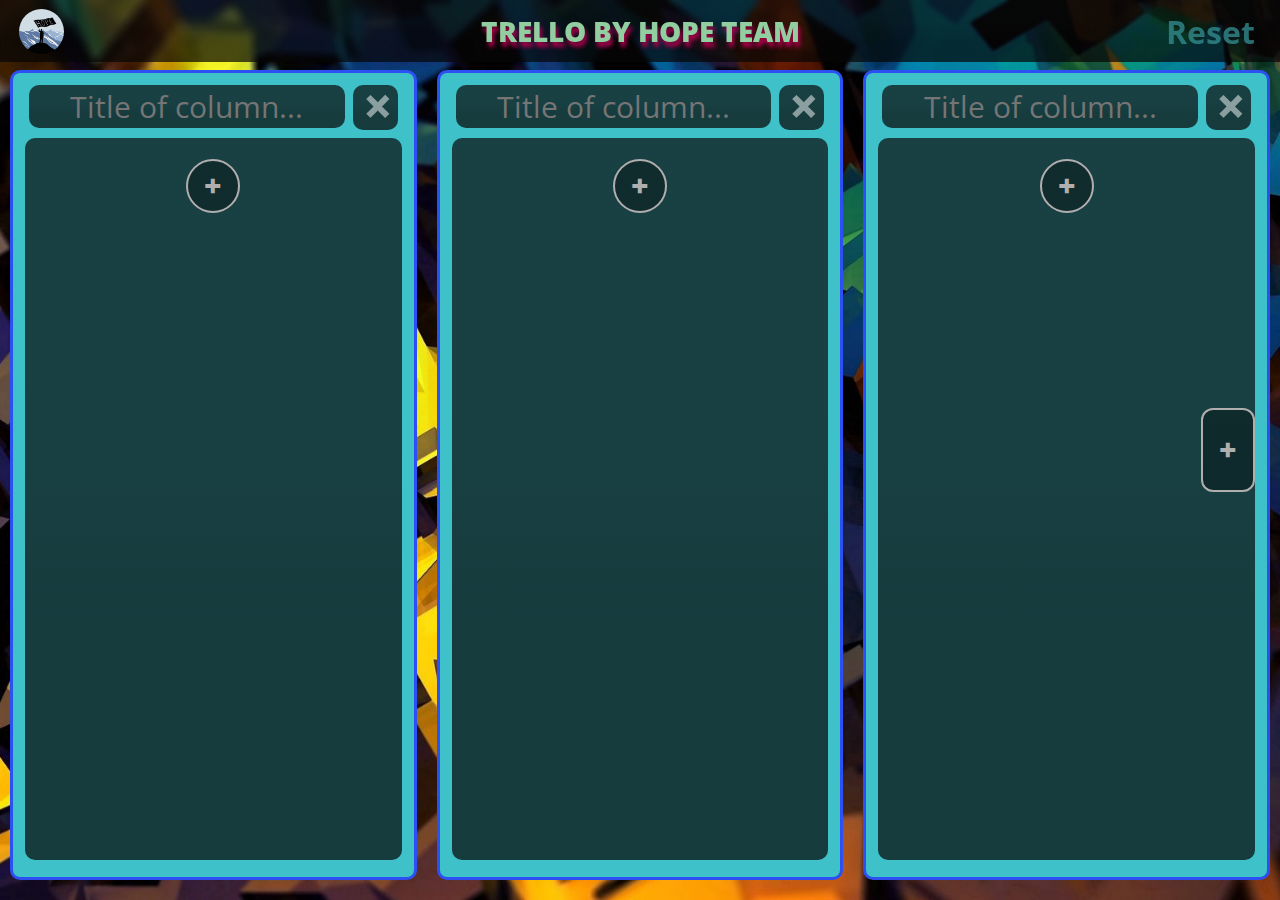
<file: index.html>
<!DOCTYPE html>
<html lang="en">
   <head>
      <meta charset="UTF-8" />
      <meta http-equiv="X-UA-Compatible" content="IE=edge" />
      <meta name="viewport" content="width=device-width, initial-scale=1.0" />
      <link rel="stylesheet" href="./css/styles.css" />
      <link rel="shortcut icon" href="./img/logo.ico" type="image/x-icon" />
      <title>test hakaton</title>
   </head>
   <body>
      <div class="wrapper__header__trello">
         <header class="trello__header">
            <div class="header__content">
               <img class="content__img" src="./img/logo.jpg" alt="logo_team" />
               <h1 class="content__title">trello by HOPE team</h1>
               <h2 class="content__reset">Reset</h2>
            </div>
         </header>
         <main class="main">
            <section class="columns">
               <div class="column">
                  <div class="column__wrapper">
                     <div class="wraper__input__btn">
                        <input type="text" placeholder="Title of column..." value="To do" class="column__title save-text" />
                        <button class="remove__column__btn"><span class="remove__column__btn__text">+</span></button>
                     </div>
                     <div class="column__wrapper-cards column__wrapper-cards--1" data-index="1">
                        <div class="column__plus-wrapper">
                           <p class="column__wrapper--plus">+</p>
                        </div>
                     </div>
                  </div>
               </div>
               <div class="column">
                  <div class="column__wrapper">
                     <div class="wraper__input__btn">
                        <input type="text" placeholder="Title of column..." value="Doing" class="column__title save-text" />
                        <button class="remove__column__btn"><span class="remove__column__btn__text">+</span></button>
                     </div>
                     <div class="column__wrapper-cards column__wrapper-cards--2" data-index="2">
                        <div class="column__plus-wrapper">
                           <p class="column__wrapper--plus">+</p>
                        </div>
                     </div>
                  </div>
               </div>
               <div class="column">
                  <div class="column__wrapper">
                     <div class="wraper__input__btn">
                        <input type="text" placeholder="Title of column..." value="Done" class="column__title save-text" />
                        <button class="remove__column__btn"><span class="remove__column__btn__text">+</span></button>
                     </div>
                     <div class="column__wrapper-cards column__wrapper-cards--3" data-index="3">
                        <div class="column__plus-wrapper">
                           <p class="column__wrapper--plus">+</p>
                        </div>
                     </div>
                  </div>
               </div>
            </section>
            <div class="column__plus-wrapper-right">
               <p class="column__wrapper-plus-right">+</p>
            </div>
         </main>
      </div>

      <script src="./js/script.js" type="module"></script>
   </body>
</html>
</file>
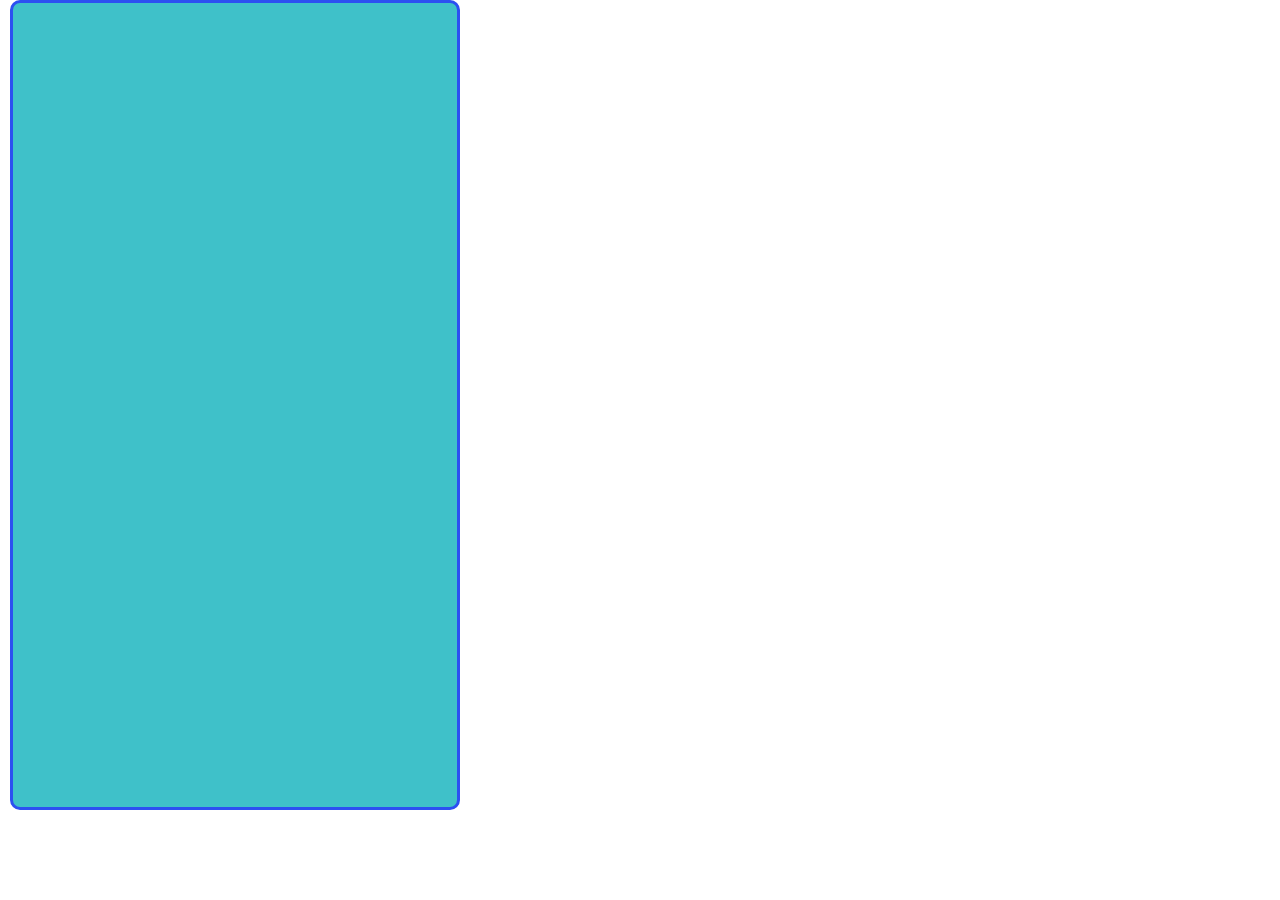
<file: card.html>
<!DOCTYPE html>
<html lang="en">
   <head>
      <link rel="stylesheet" href="./css/styles.css" />
      <meta charset="UTF-8" />
      <meta http-equiv="X-UA-Compatible" content="IE=edge" />
      <meta name="viewport" content="width=device-width, initial-scale=1.0" />
      <title>Document</title>
   </head>
   <body>
      <div class="column"></div>
      <script src="./js/script.js"></script>
   </body>
</html>
</file>
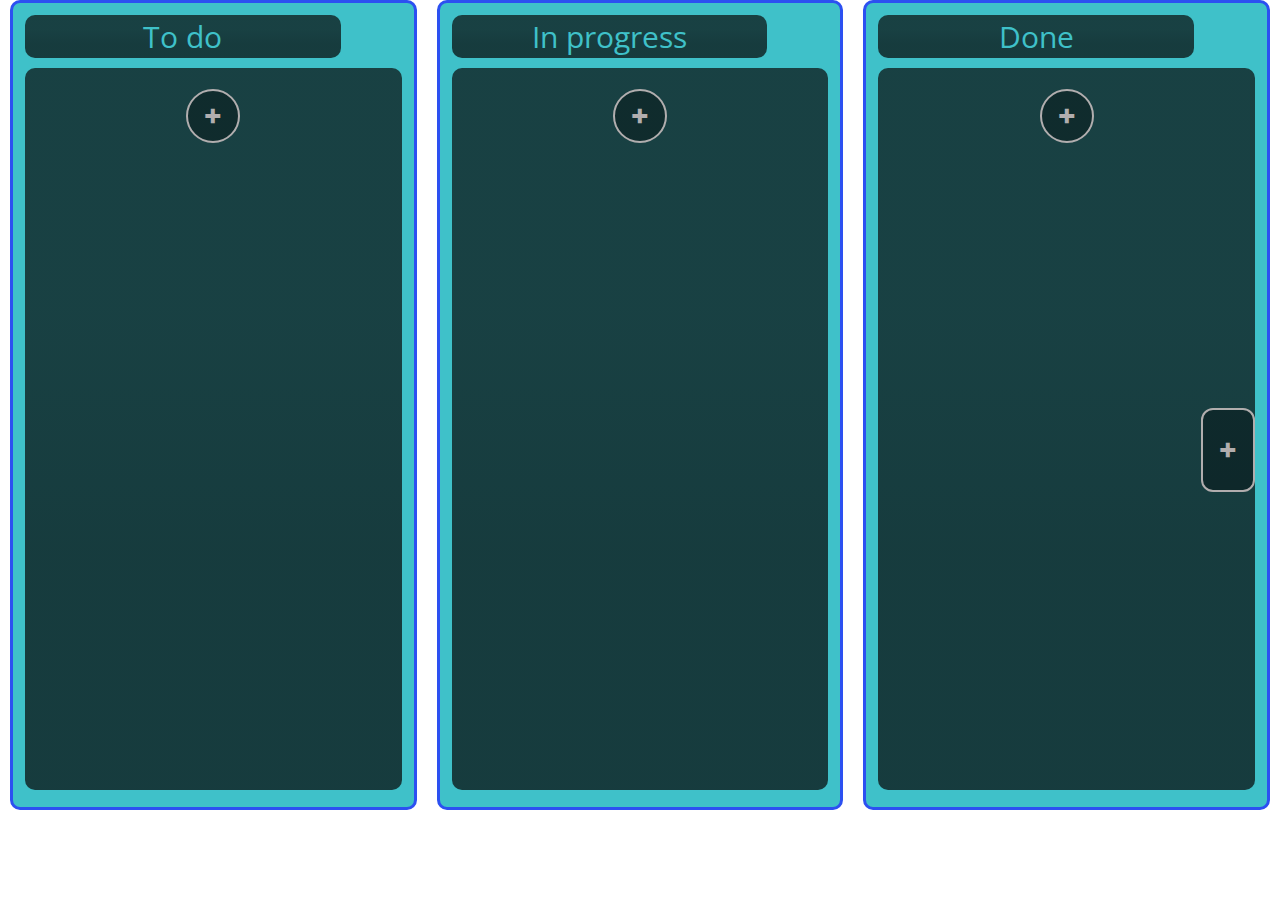
<file: column.html>
<!DOCTYPE html>
<html lang="en">
   <head>
      <meta charset="UTF-8" />
      <meta http-equiv="X-UA-Compatible" content="IE=edge" />
      <meta name="viewport" content="width=device-width, initial-scale=1.0" />
      <link rel="stylesheet" href="./css/styles.css" />
      <title>Column</title>
   </head>
   <body>
      <section class="columns">
         <div class="column">
            <div class="column__wrapper">
               <input type="text" placeholder="Your title column here..." value="To do" class="column__title" />
               <div class="column__wrapper-cards" data-index="1">
                  <div class="column__plus-wrapper">
                     <p class="column__wrapper--plus">+</p>
                  </div>
               </div>
            </div>
         </div>
         <div class="column">
            <div class="column__wrapper">
               <input type="text" placeholder="Your column title here..." value="In progress" class="column__title" />
               <div class="column__wrapper-cards" data-index="2">
                  <div class="column__plus-wrapper">
                     <p class="column__wrapper--plus">+</p>
                  </div>
               </div>
            </div>
         </div>
         <div class="column">
            <div class="column__wrapper">
               <input type="text" placeholder="Your column title here..." value="Done" class="column__title" />
               <div class="column__wrapper-cards" data-index="3">
                  <div class="column__plus-wrapper">
                     <p class="column__wrapper--plus">+</p>
                  </div>
               </div>
            </div>
         </div>
         <div class="column__plus-wrapper-right">
            <p class="column__wrapper-plus-right">+</p>
         </div>
      </section>
   </body>
</html>
</file>
<file: css/styles.css>
@import url("https://fonts.googleapis.com/css2?family=Open+Sans:wght@400;600&display=swap");

@import "./reset.css";
@import "./variables.css";
@import "./column.css";
@import './card.css';
@import './header.css';
@import './main.css';
</file>
